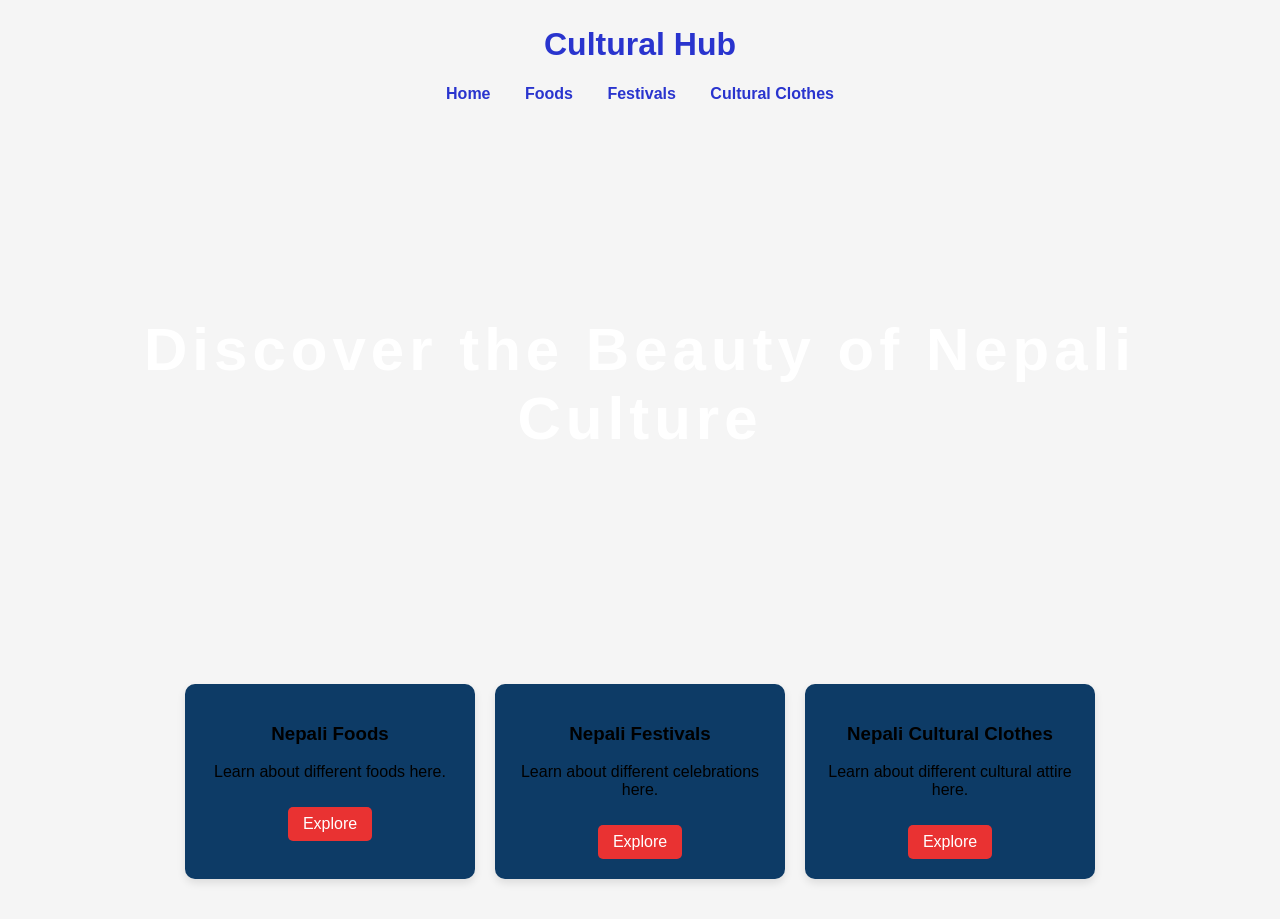
<file: index.html>
<!DOCTYPE html>
<html lang="en">
<head>
    <meta charset="UTF-8">
    <title>Hamro Sanskriti</title>
    <link rel="stylesheet" href="css/style.css">
</head>
<body>

<header>
    <h1>Cultural Hub</h1> 
    <nav>
        <ul>
            <li><a href="index.html">Home</a></li>
            <li><a href="foods.html">Foods</a></li>
            <li><a href="festivals.html">Festivals</a></li>
            <li><a href="clothes.html">Cultural Clothes</a></li>
        </ul>
    </nav>
</header>
<section class="hero">
    <h1>Discover the Beauty of Nepali Culture</h1>
    </section>
</div>
    
<section class="cards">
    <div class="card">
        <h3>Nepali Foods</h3>
        <p>Learn about different foods here.</p>
        <a href="foods.html">Explore</a>
    </div>

    <div class="card">
        <h3>Nepali Festivals</h3>
        <p>Learn about different celebrations here.</p>
        <a href="festivals.html">Explore</a>
    </div>

    <div class="card">
        <h3>Nepali Cultural Clothes</h3>
        <p>Learn about different cultural attire here.</p>
        <a href="clothes.html">Explore</a>
    </div>
</section>

<!-- <script src="js/script.js"></script> -->
</body>
</html>
</file>
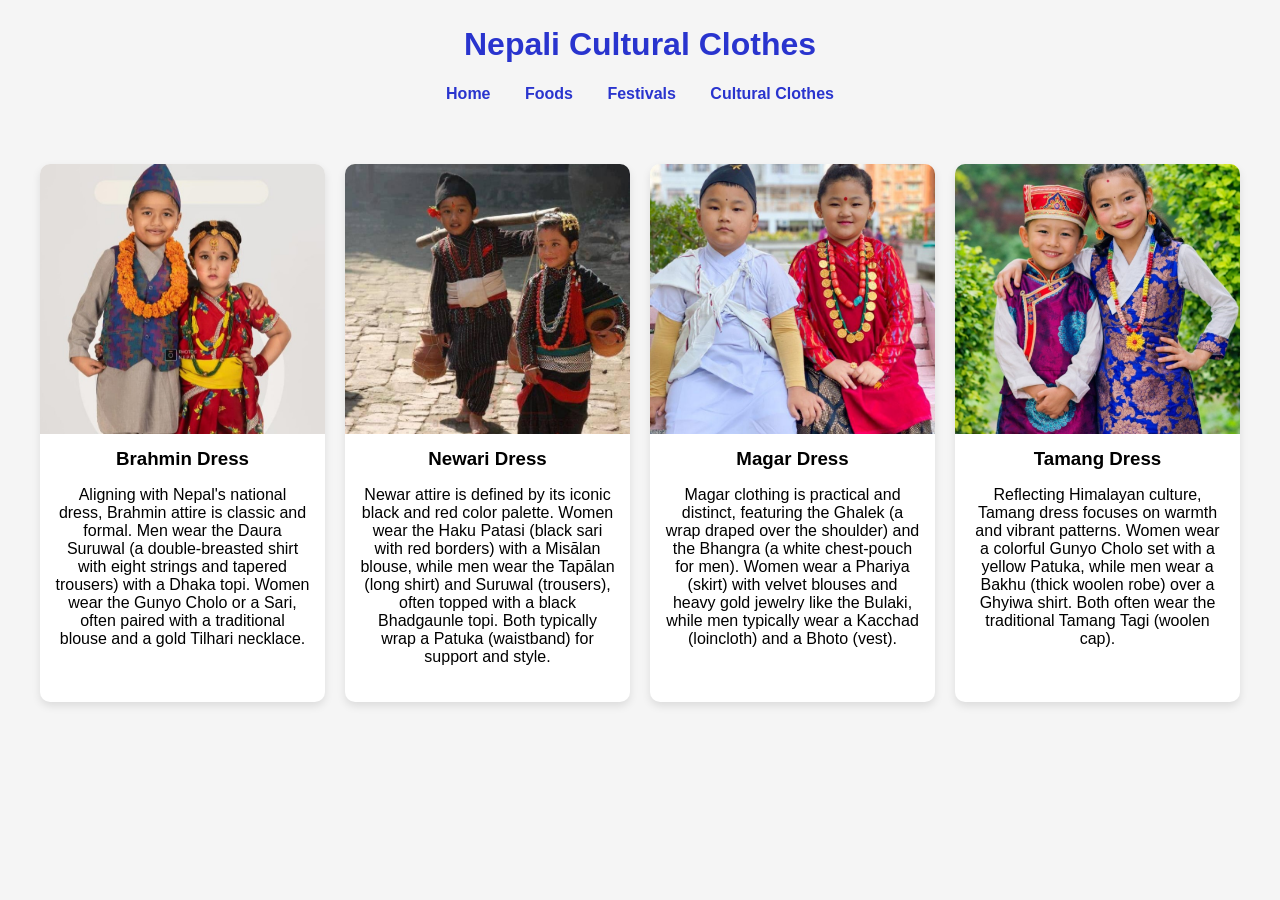
<file: clothes.html>
<!DOCTYPE html>
<html>
<head>
    <title>Traditional Clothes - Hamro Sanskriti</title>
    <link rel="stylesheet" href="css/style.css">
</head>
<body>
<header>
    <h1>Nepali Cultural Clothes</h1>
    <nav>
        <ul>
                <li><a href="index.html">Home</a></li>
                <li><a href="foods.html">Foods</a></li>
                <li><a href="festivals.html">Festivals</a></li>
                <li><a href="clothes.html">Cultural Clothes</a></li>
        </ul>
    </nav>
</header>

    <section class="clothes-container">

        <div class="clothes-card">
            <img src="images/daura.jpg" alt="Brahmin">
            <h3>Brahmin Dress</h3>
            <p>Aligning with Nepal's national dress, Brahmin attire is classic and formal. Men wear the Daura Suruwal (a double-breasted shirt with eight strings and tapered trousers) with a Dhaka topi. Women wear the Gunyo Cholo or a Sari, often paired with a traditional blouse and a gold Tilhari necklace.</p>
        </div>

        <div class="clothes-card">
            <img src="images/newar.jpg" alt="Newar">
            <h3>Newari Dress</h3>
            <p>Newar attire is defined by its iconic black and red color palette. Women wear the Haku Patasi (black sari with red borders) with a Misālan blouse, while men wear the Tapālan (long shirt) and Suruwal (trousers), often topped with a black Bhadgaunle topi. Both typically wrap a Patuka (waistband) for support and style.</p>
        </div>

        <div class="clothes-card">
            <img src="images/magar.jpg" alt="Magar">
            <h3>Magar Dress</h3>
            <p>Magar clothing is practical and distinct, featuring the Ghalek (a wrap draped over the shoulder) and the Bhangra (a white chest-pouch for men). Women wear a Phariya (skirt) with velvet blouses and heavy gold jewelry like the Bulaki, while men typically wear a Kacchad (loincloth) and a Bhoto (vest).</p>
        </div>
        <div class="clothes-card">
            <img src="images/tamang.jpg" alt="Tamang">
            <h3>Tamang Dress</h3> 
            <p>Reflecting Himalayan culture, Tamang dress focuses on warmth and vibrant patterns. Women wear a colorful Gunyo Cholo set with a yellow Patuka, while men wear a Bakhu (thick woolen robe) over a Ghyiwa shirt. Both often wear the traditional Tamang Tagi (woolen cap).</p>
        </div>

    </section>
<!-- <script src="js/script.js"></script> -->
</body>
</html>
</file>
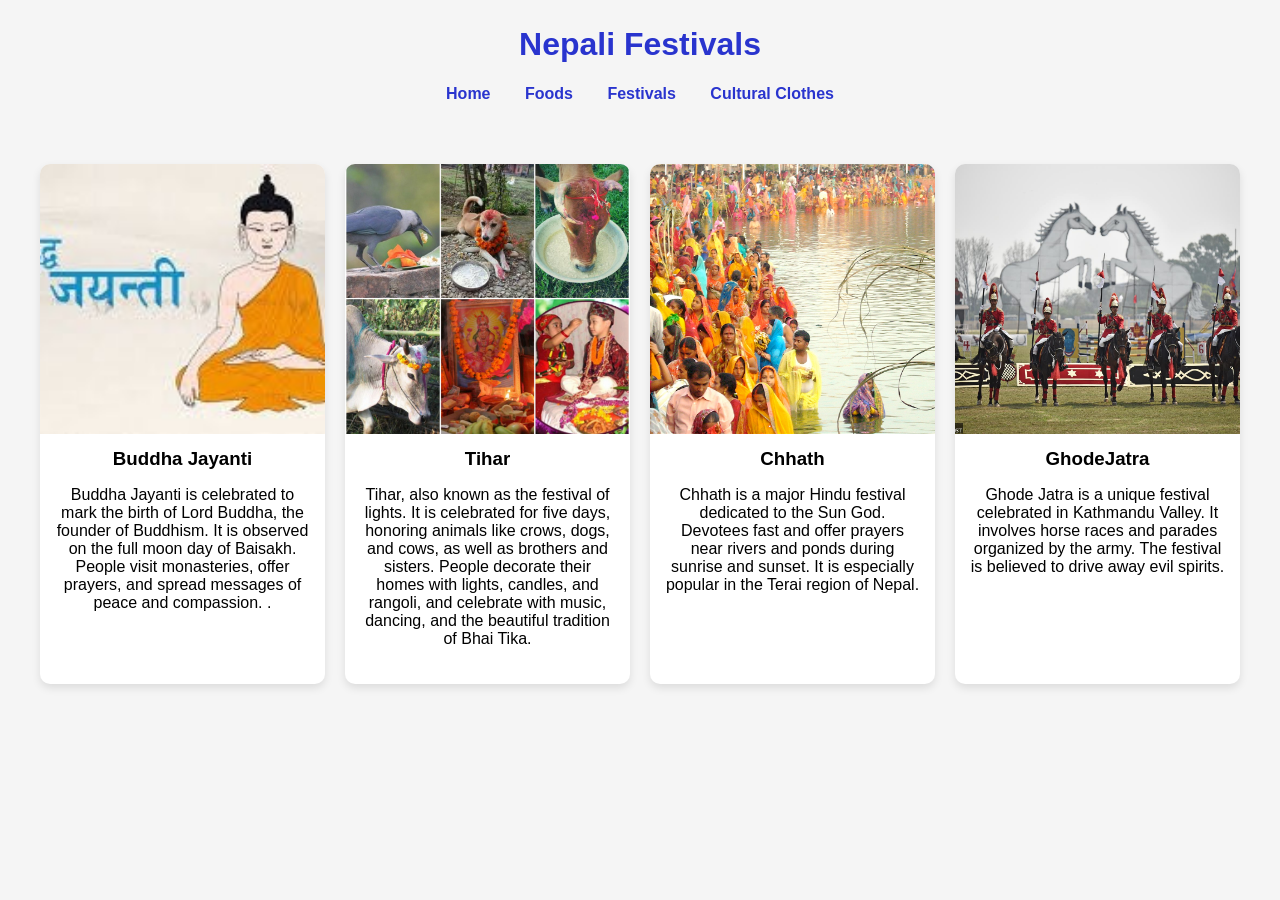
<file: festivals.html>
<!DOCTYPE html>
<html lang="en">
<head>
    <meta charset="UTF-8">
    <title>Nepali Festivals - Hamro Sanskriti</title>
    <link rel="stylesheet" href="css/style.css">
</head>
<body>

<header>
    <h1>Nepali Festivals </h1>
    <nav>
        <ul>
            <li><a href="index.html">Home</a></li>
            <li><a href="foods.html">Foods</a></li>
            <li><a href="festivals.html">Festivals</a></li>
            <li><a href="clothes.html">Cultural Clothes</a></li>
        </ul>
    </nav>
</header>

<section class="festival-container">

    <div class="festival-card">
        <img src="images/Buddha.jpg" alt="Buddha Jayanti">
        <h3>Buddha Jayanti</h3>
        <p>Buddha Jayanti is celebrated to mark the birth of Lord Buddha, the founder of Buddhism. It is observed on the full moon day of Baisakh. People visit monasteries, offer prayers, and spread messages of peace and compassion. .</p>
    </div>

    <div class="festival-card">
        <img src="images/tihar.jpg" alt="Tihar">
        <h3>Tihar</h3>
        <p>Tihar, also known as the festival of lights. It is celebrated for five days, honoring animals like crows, dogs, and cows, as well as brothers and sisters. People decorate their homes with lights, candles, and rangoli, and celebrate with music, dancing, and the beautiful tradition of Bhai Tika.</p>
    </div>

    <div class="festival-card">
        <img src="images/Chhath.jpg" alt="Chhath">
        <h3>Chhath</h3>
        <p>Chhath is a major Hindu festival dedicated to the Sun God. Devotees fast and offer prayers near rivers and ponds during sunrise and sunset. It is especially popular in the Terai region of Nepal.</p>
    </div>

    <div class="festival-card">
        <img src="images/GhodeJatra.jpg" alt="Ghode Jatra">
        <h3>GhodeJatra</h3>
        <p>Ghode Jatra is a unique festival celebrated in Kathmandu Valley. It involves horse races and parades organized by the army. The festival is believed to drive away evil spirits.</p>
    </div>

</section>

<!-- <script src="js/script.js"></script> -->
</body>
</html>
</file>
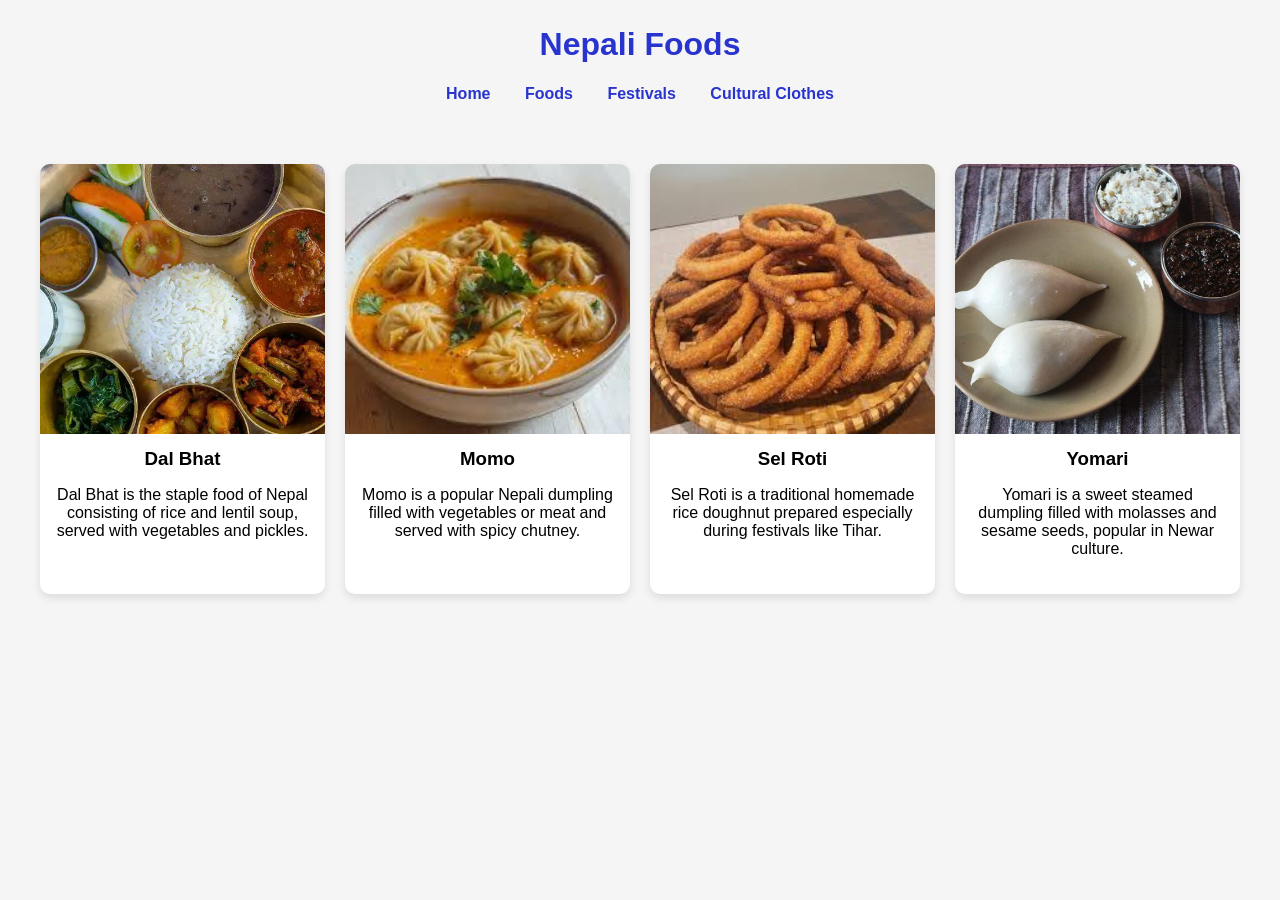
<file: foods.html>
<!DOCTYPE html>
<html lang="en">
<head>
    <meta charset="UTF-8">
    <title>Nepali Foods - Hamro Sanskriti</title>
    <link rel="stylesheet" href="css/style.css">
</head>
<body>

<header>
    <h1>Nepali Foods </h1>
    <nav>
        <ul>
            <li><a href="index.html">Home</a></li>
            <li><a href="foods.html">Foods</a></li>
            <li><a href="festivals.html">Festivals</a></li>
            <li><a href="clothes.html">Cultural Clothes</a></li>
        </ul>
    </nav>
</header>

<section class="food-container">

    <div class="food-card">
        <img src="images/dalbhat.jpg" alt="Dal Bhat">
        <h3>Dal Bhat</h3>
        <p>Dal Bhat is the staple food of Nepal consisting of rice and lentil soup, served with vegetables and pickles.</p>
    </div>

    <div class="food-card">
        <img src="images/momo.jpg" alt="Momo">
        <h3>Momo</h3>
        <p>Momo is a popular Nepali dumpling filled with vegetables or meat and served with spicy chutney.</p>
    </div>

    <div class="food-card">
        <img src="images/selroti.jpg" alt="Sel Roti">
        <h3>Sel Roti</h3>
        <p>Sel Roti is a traditional homemade rice doughnut prepared especially during festivals like Tihar.</p>
    </div>

    <div class="food-card">
        <img src="images/yomari.jpg" alt="Yomari">
        <h3>Yomari</h3>
        <p>Yomari is a sweet steamed dumpling filled with molasses and sesame seeds, popular in Newar culture.</p>
    </div>

</section>

<!-- <script src="js/script.js"></script> -->
</body>
</html>
</file>
<file: css/style.css>
body {
    margin: 0;
    font-family: Arial, sans-serif;
    background-color:whitesmoke;
}

header {
    background-color:rgb(245, 245, 245);
    color: rgb(41, 52, 206);
    padding: 5px;
    text-align: center;
}

nav ul {
    list-style: none;
    padding: 0;
}

nav ul li {
    display: inline;
    margin: 0 15px;
}

nav ul li a {
    color: rgb(41, 52, 206);
    text-decoration: none;
    font-weight: bold;
}

.hero {
    text-align: center;
    padding: 60px 20px;
    background-color:whitesmoke;
}

.cards {
    display: flex;
    justify-content: center;
    gap: 20px;
    padding: 40px;
}

.card {
    background: #0d3b66;
    padding: 20px;
    width: 250px;
    text-align: center;
    border-radius: 10px;
    box-shadow: 0px 4px 8px rgba(0,0,0,0.1);
}

.card a {
    display: inline-block;
    margin-top: 10px;
    padding: 8px 15px;
    background-color: #e93232;
    color:white;
    text-decoration: none;
    border-radius: 5px;
}

.card a:hover {
    background-color: #da4b4b;
}
.food-container {
    display: grid;
    grid-template-columns: repeat(auto-fit, minmax(250px, 1fr));
    gap: 20px;
    padding: 40px;
}

.food-card {
    background: white;
    border-radius: 10px;
    box-shadow: 0px 4px 8px rgba(0,0,0,0.1);
    overflow: hidden;
    text-align: center;
    transition: transform 0.3s;
}

.food-card:hover {
    transform: scale(1.05);
}

.food-card img {
    width: 100%;
    height: 270px;
    object-fit: cover;
}

.food-card h3 {
    margin: 10px 0;
}

.food-card p {
    padding: 0 15px 20px;
}
.festival-container {
    display: grid;
    grid-template-columns: repeat(auto-fit, minmax(250px, 1fr));
    gap: 20px;
    padding: 40px;
}

.festival-card {
    background: white;
    border-radius: 10px;
    box-shadow: 0px 4px 8px rgba(0,0,0,0.1);
    overflow: hidden;
    text-align: center;
    transition: transform 0.3s;
}

.festival-card:hover {
    transform: scale(1.05);
}

.festival-card img {
    width: 100%;
    height: 270px;
    object-fit: cover;
}

.festival-card h3 {
    margin: 10px 0;
}

.festival-card p {
    padding: 0 15px 20px;
}
.clothes-container {
    display: grid;
    grid-template-columns: repeat(auto-fit, minmax(250px, 1fr));
    gap: 20px;
    padding: 40px;
}

.clothes-card {
    background: white;
    border-radius: 10px;
    box-shadow: 0px 4px 8px rgba(0,0,0,0.1);
    overflow: hidden;
    text-align: center;
    transition: transform 0.3s;
}

.clothes-card:hover {
    transform: scale(1.05);
}
.clothes-card img {
    width: 100%;
    height: 270px;
    object-fit: cover;
}

.clothes-card h3 {
    margin: 10px 0;
}

.clothes-card p {
    padding: 0 15px 20px;
}
.hero h1{
    color: white;
    font-size: 60px;
    letter-spacing: 5px;
}
.hero {
  height: 400px;
  background-size: cover;
  background-position: center;
  display: flex;
  justify-content: center;
  align-items: center;
  animation: slider 20s infinite;
}
@keyframes slider {
  0% {
    background-image: url("../images/himal.jpg");
  }
  33% {
    background-image: url("../images/pahad1.jpg");
  }
  66% {
    background-image: url("../images/pahad.jpg");
  }
  100% {
    background-image: url("../images/terai.jpg");
  }
}
</file>
